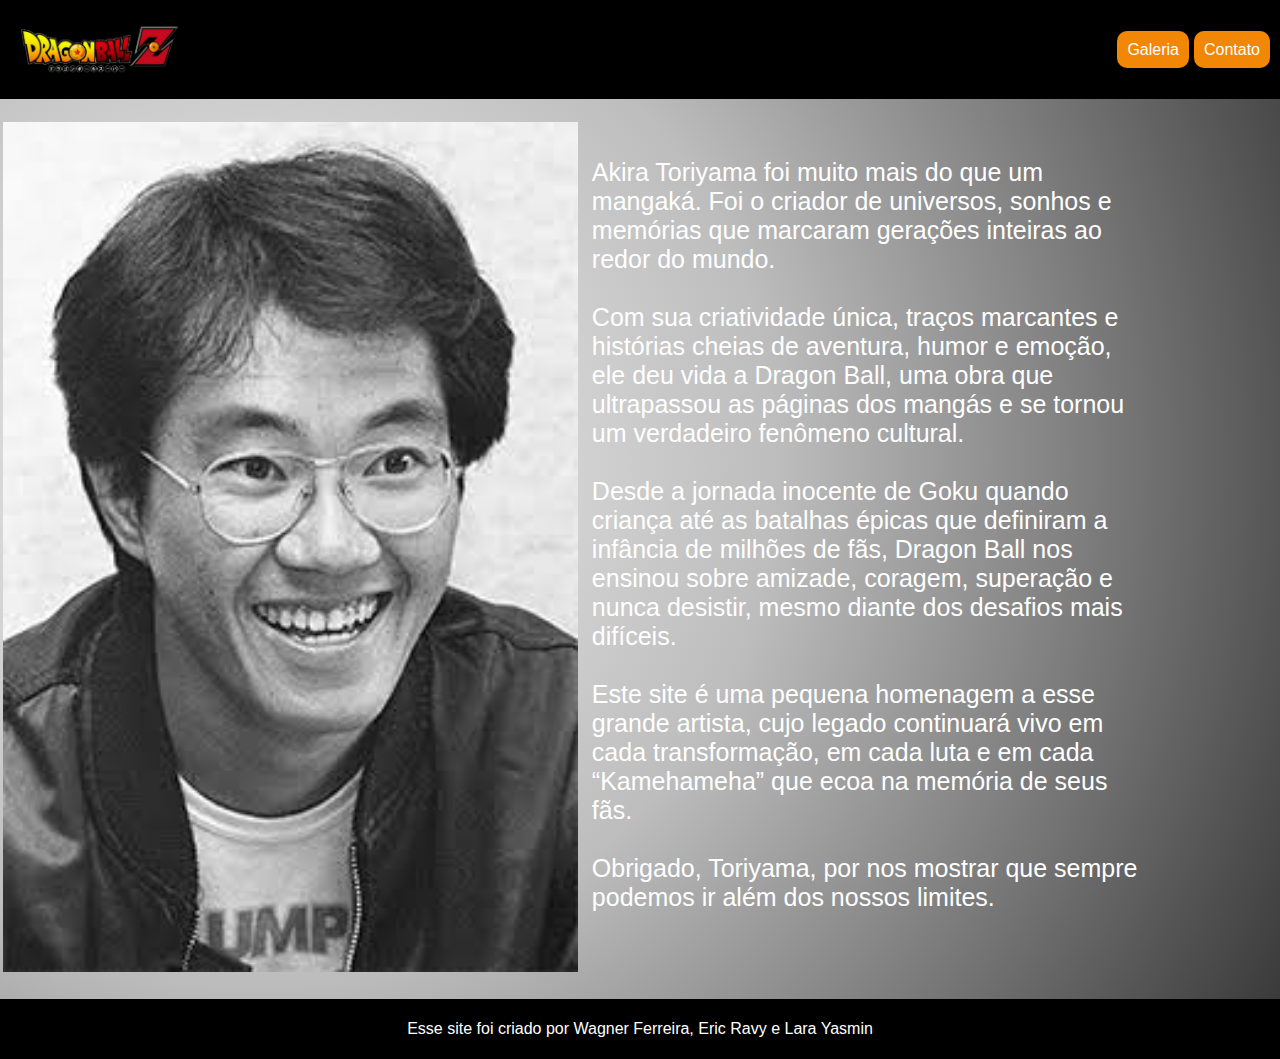
<file: index.html>
<!DOCTYPE html>

<html lang="pt-br">

<head>
  <meta http-equiv="CONTENT-TYPE" content="text/html; charset=UTF-8">
  <title>pagina inicial</title>
  <link href="css/estilo_inicio.css" rel="stylesheet">
</head>

<body>
  <header>
    <diV class="nome">
      <a href="./index.html" target="_self"><img src="./loga_do_dragon_ball.png" alt="" height="100px"></a>

    </diV>
    <div class="LINKS">
      <ul>
        <li><a href="elenco.html" id="vermelhor" target="_self">Galeria</a></li>
        <li>
          <a href="contato.html" id="azul" target="_self">Contato</a>
        </li>
      </ul>
    </div>
  </header>
  <section>
    <table width="100%" height="40px" border="0">
      <tr>
        <td >
          <div id="imagem_do_todo_poderoso" >
            <div><img src="./akira.jpg" alt="" height="850px"></div>
          </div>
        </td>
        <td>
          <div>
            <p>
              Akira Toriyama foi muito mais do que um mangaká. Foi o criador de universos, sonhos e memórias que marcaram gerações inteiras ao redor do mundo.<br><br> Com sua criatividade única, traços marcantes e histórias cheias de aventura, humor e emoção, ele deu vida a Dragon Ball, uma obra que ultrapassou as páginas dos mangás e se tornou um verdadeiro fenômeno cultural.<br><br>
Desde a jornada inocente de Goku quando criança até as batalhas épicas que definiram a infância de milhões de fãs, Dragon Ball nos ensinou sobre amizade, coragem, superação e nunca desistir, mesmo diante dos desafios mais difíceis.<br><br>
Este site é uma pequena homenagem a esse grande artista, cujo legado continuará vivo em cada transformação, em cada luta e em cada “Kamehameha” que ecoa na memória de seus fãs.<br><br>
Obrigado, Toriyama, por nos mostrar que sempre podemos ir além dos nossos limites.<br><br>
            </p>
          </div>
        </td>
      </tr>
    </table>
  </section>
  <footer>
    <div class="criadores">
      <p>
        Esse site foi criado por Wagner Ferreira, Eric Ravy e Lara Yasmin
      </p>
    </div>
  </footer>
</body>

</html>
</file>
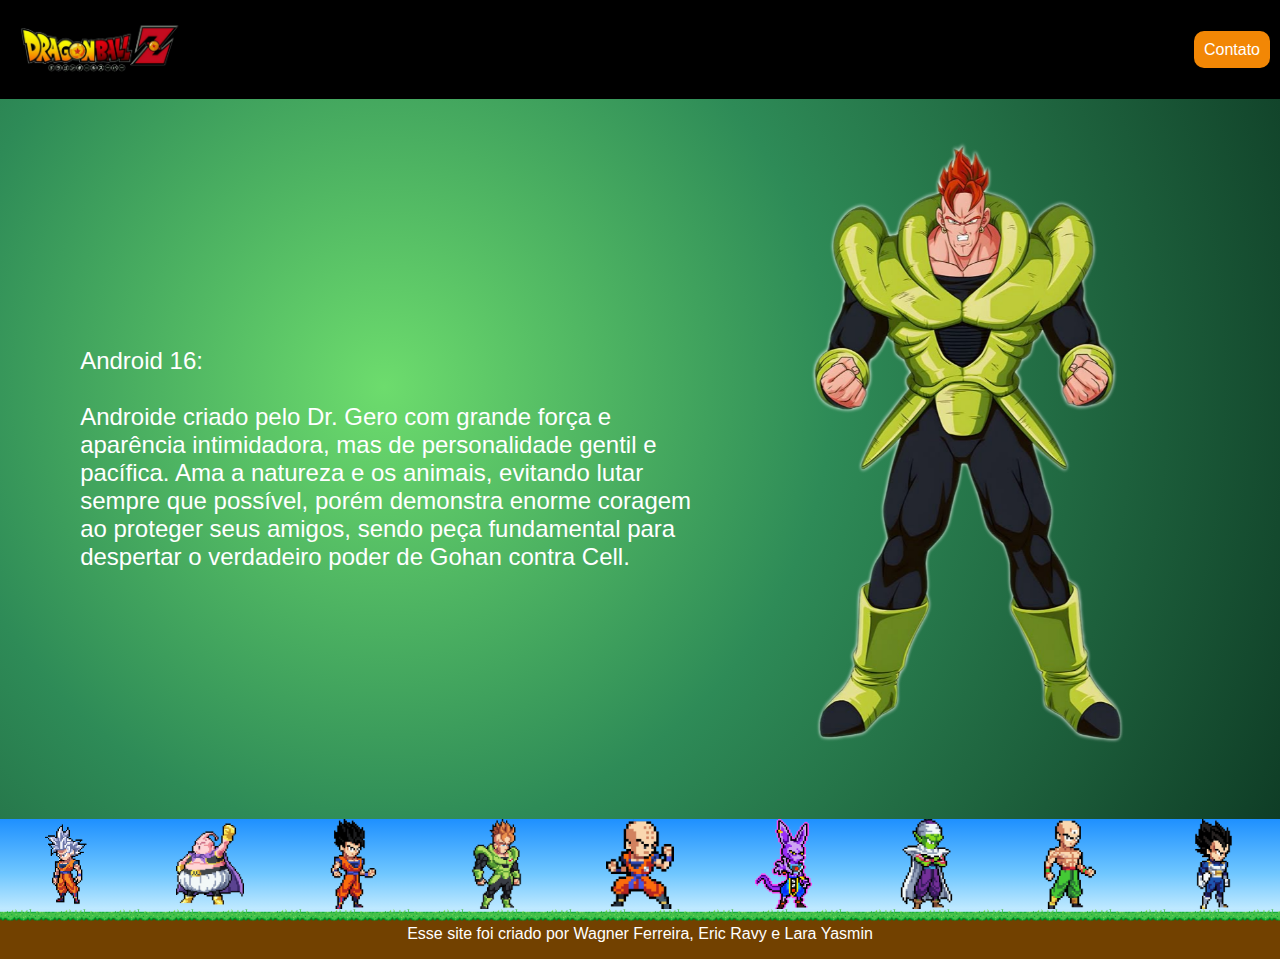
<file: android16.html>
<!DOCTYPE html>
<HTML lang="pt-br">

<head>
    <meta charset="UTF-8">
    <title>Android 16</title>
    <link rel="stylesheet" href="css/estilo_dos_persoonagens.css">
</head>
<header>
    <diV class="nome">
        <a href="./index.html" target="_self"><img src="./loga_do_dragon_ball.png" alt="" height="100px"></a>
    </diV>
    <div class="LINKS">
        <ul>
            <li>
                <a href="contato.html" id="azul" target="_self">Contato</a>
            </li>
        </ul>
    </div>
</header>

<section class="fundo-android16">
    <div class="descrição">
        <p>Android 16:<br><br>
Androide criado pelo Dr. Gero com grande força e aparência intimidadora, mas de personalidade gentil e pacífica. Ama a natureza e os animais, evitando lutar sempre que possível, porém demonstra enorme coragem ao proteger seus amigos, sendo peça fundamental para despertar o verdadeiro poder de Gohan contra Cell.

</p>
    </div>
    <div class="personagem">
        <img src="css/img/adroid 16.png" alt="" height="85%">
    </div>
</section>
<main>
    <div class="scrol_personagens"><a href="elenco.html"><img src="css/img/goku pixel.png" alt="Goku" height="100%"></a></div>
    <div class="scrol_personagens"><a href="majin.html"><img src="css/img/Majin boo pixel.png" alt="Goku" height="100%"></a></div>
    <div class="scrol_personagens"><a href="gohan.html"><img src="css/img/gohan pixel.png" alt="Goku" height="100%"></a></div>
    <div class="scrol_personagens"><a href="android16.html"><img src="css/img/android 16 pixel.png" alt="Goku" height="100%"></a></div>

    <div class="scrol_personagens"><a href="kuririn.html"><img src="css/img/kuririn pixel.png" alt="Goku" height="100%"></a></div>
    <div class="scrol_personagens"><a href="bills.html"><img src="css/img/Bills pixel.png" alt="Goku" height="100%"></a></div>
    <div class="scrol_personagens"><a href="piccolo.html"><img src="css/img/piccolo pixel.png" alt="Goku" height="100%"></a></div>
    <div class="scrol_personagens"><a href="teijihan.html"><img src="css/img/teijihan pixel.png" alt="Goku" height="100%"></a></div>
    <div class="scrol_personagens"><a href="vegeta.html"><img src="css/img/vegeta pixel.png" alt="Goku" height="100%"></a></div>
</main>
 
    <footer>
        <div class="criadores">
            <p>
                Esse site foi criado por Wagner Ferreira, Eric Ravy e Lara Yasmin
            </p>
        </div>
    </footer>
</HTML>
</file>
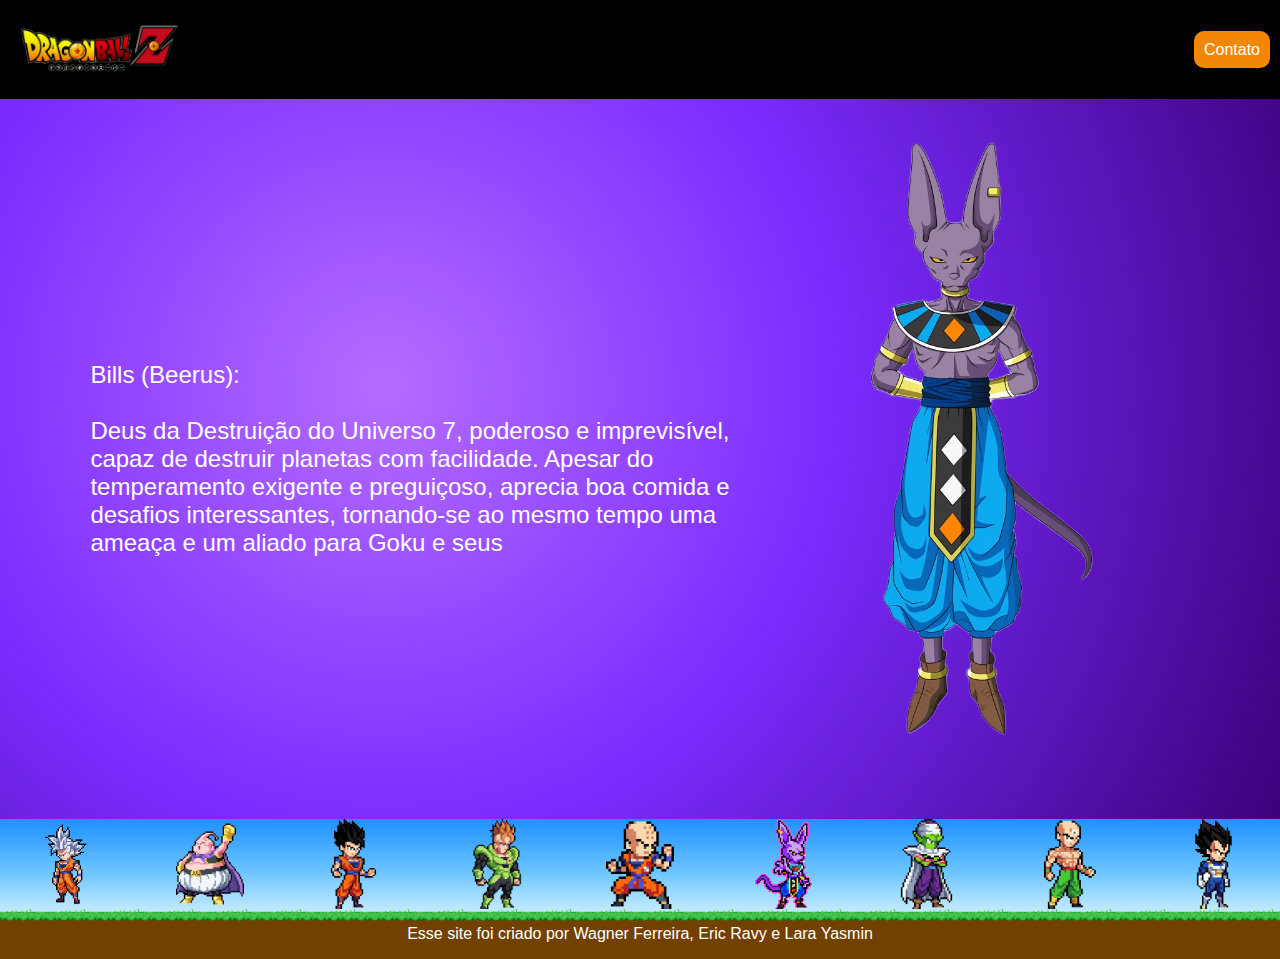
<file: bills.html>
<!DOCTYPE html>
<HTML lang="pt-br">

<head>
    <meta charset="UTF-8">
    <title>Bills</title>
    <link rel="stylesheet" href="css/estilo_dos_persoonagens.css">
</head>
<header>
    <diV class="nome">
        <a href="./index.html" target="_self"><img src="./loga_do_dragon_ball.png" alt="" height="100px"></a>
    </diV>
    <div class="LINKS">
        <ul>
            <li>
                <a href="contato.html" id="azul" target="_self">Contato</a>
            </li>
        </ul>
    </div>
</header>

<section class="fundo-bills">
    <div class="descrição">
        <p>Bills (Beerus):<br><br>
Deus da Destruição do Universo 7, poderoso e imprevisível, capaz de destruir planetas com facilidade. Apesar do temperamento exigente e preguiçoso, aprecia boa comida e desafios interessantes, tornando-se ao mesmo tempo uma ameaça e um aliado para Goku e seus 
</p>
    </div>
    <div class="personagem">
        <img src="css/img/Bills (Universo 7).png" alt="" height="85%">
    </div>
</section>
<main>
    <div class="scrol_personagens"><a href="elenco.html"><img src="css/img/goku pixel.png" alt="Goku" height="100%"></a></div>
    <div class="scrol_personagens"><a href="majin.html"><img src="css/img/Majin boo pixel.png" alt="Goku" height="100%"></a></div>
    <div class="scrol_personagens"><a href="gohan.html"><img src="css/img/gohan pixel.png" alt="Goku" height="100%"></a></div>
    <div class="scrol_personagens"><a href="android16.html"><img src="css/img/android 16 pixel.png" alt="Goku" height="100%"></a></div>
    <div class="scrol_personagens"><a href="kuririn.html"><img src="css/img/kuririn pixel.png" alt="Goku" height="100%"></a></div>
    <div class="scrol_personagens"><a href="bills.html"><img src="css/img/Bills pixel.png" alt="Goku" height="100%"></a></div>
    <div class="scrol_personagens"><a href="piccolo.html"><img src="css/img/piccolo pixel.png" alt="Goku" height="100%"></a></div>
    <div class="scrol_personagens"><a href="teijihan.html"><img src="css/img/teijihan pixel.png" alt="Goku" height="100%"></a></div>
    <div class="scrol_personagens"><a href="vegeta.html"><img src="css/img/vegeta pixel.png" alt="Goku" height="100%"></a></div>
</main>
 
    <footer>
        <div class="criadores">
            <p>
                Esse site foi criado por Wagner Ferreira, Eric Ravy e Lara Yasmin
            </p>
        </div>
    </footer>
</HTML>
</file>
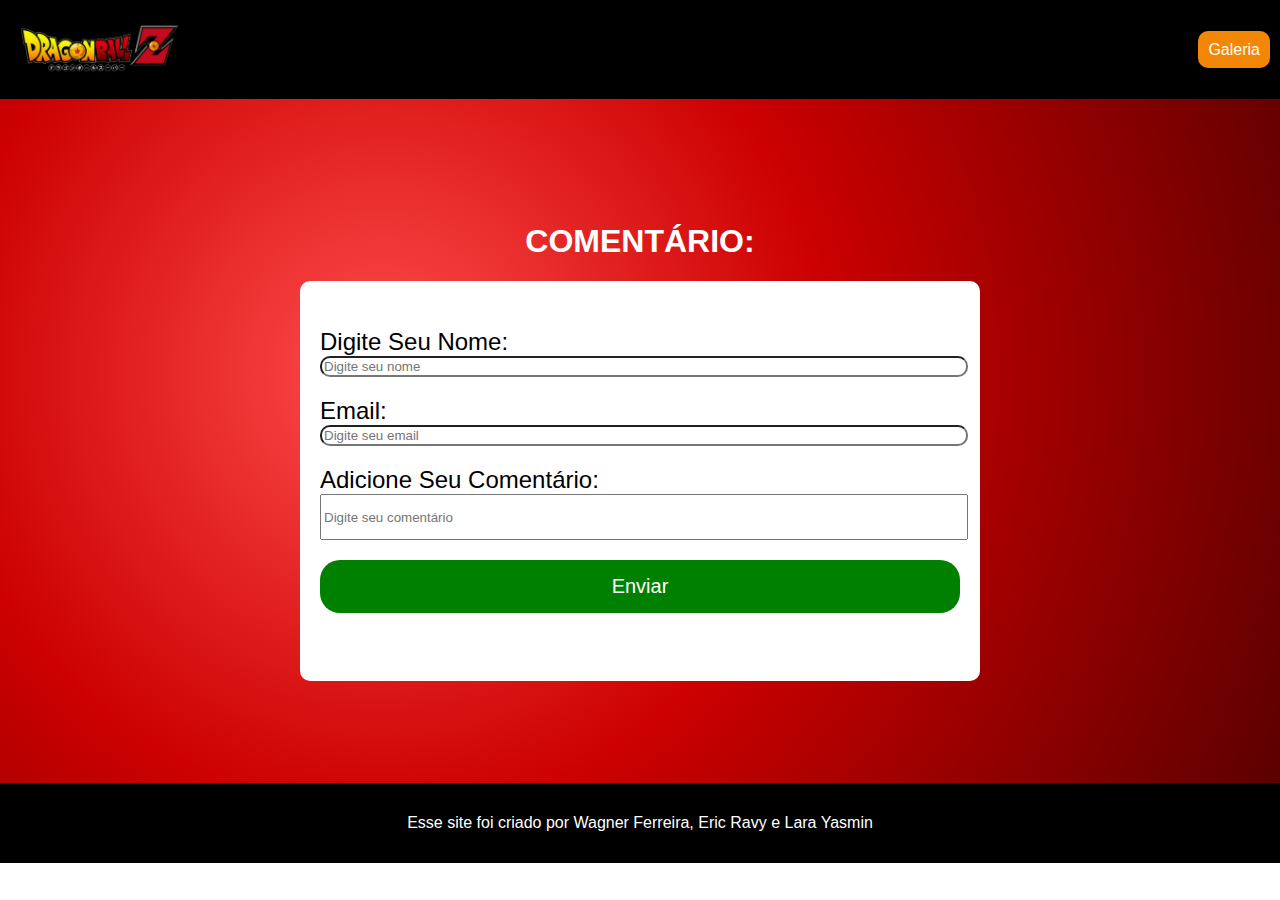
<file: contato.html>
<!DOCTYPE html>

<html>

<head>
    <meta http-equiv="CONTENT-TYPE" content="text/html; charset=UTF-8">
    <title>Contato</title>
    <link href="css/estilo_contato.css" rel="stylesheet">
</head>

<body>
    <header>
        <diV class="nome">
            <a href="./index.html" target="_self"><img src="./loga_do_dragon_ball.png" alt="" height="100px"></a>


        </diV>
        <div class="LINKS">
            <ul>
                <li><a href="elenco.html" id="vermelhor" target="_self">Galeria</a></li>
            </ul>
        </div>
    </header>
    <section>
        <div class="container">
        <H1>COMENTÁRIO: </H1>
        <form action="#" method="get">
            <label for="inome">Digite Seu Nome: </label>
            <input type="text" id="inome" required placeholder="Digite seu nome"> 
            <label for="iemal">Email: </label>
            <input type="email" required placeholder="Digite seu email" id="iemal">
            <label for="icomentario">Adicione Seu Comentário: </label>
            <input type="text" required placeholder="Digite seu comentário" id="icomentario" >
            <input type="submit" value="Enviar" id="botão">
        </form>
        </div>
    </section>
    <footer>
        <div class="criadores">
            <p>
                Esse site foi criado por Wagner Ferreira, Eric Ravy e Lara Yasmin
            </p>
        </div>
    </footer>
</body>

</html>
</file>
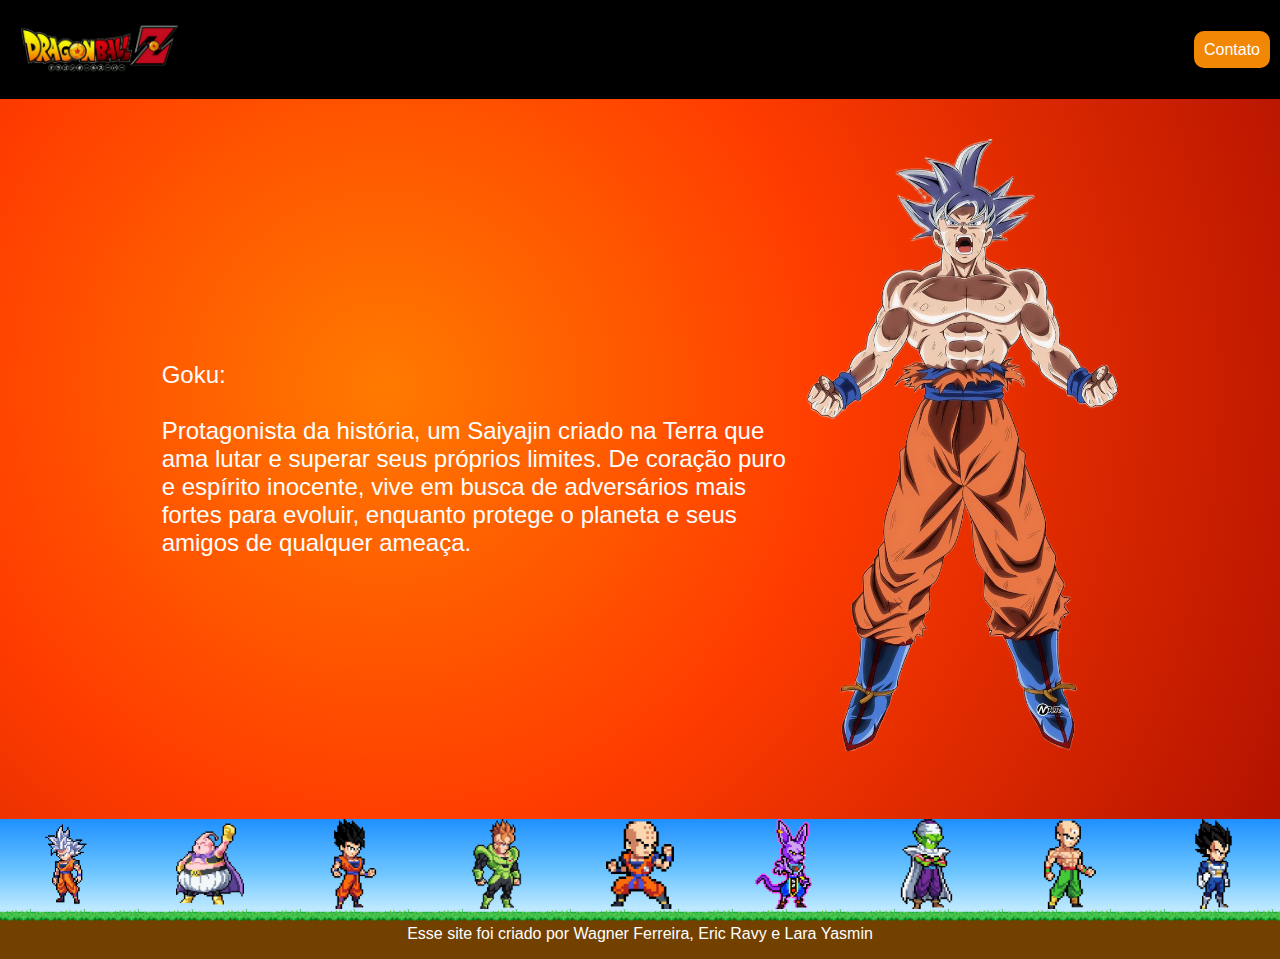
<file: elenco.html>
<!DOCTYPE html>
<HTML lang="pt-br">

<head>
    <meta charset="UTF-8">
    <title>Goku</title>
    <link rel="stylesheet" href="css/estilo_dos_persoonagens.css">
</head>
<header>
    <diV class="nome">
        <a href="./index.html" target="_self"><img src="./loga_do_dragon_ball.png" alt="" height="100px"></a>

    </diV>
    <div class="LINKS">
        <ul>
            <li>
                <a href="contato.html" id="azul" target="_self">Contato</a>
            </li>
        </ul>
    </div>
</header>

<section class="fundo-goku">
    <div class="descrição">
        <p>
            
Goku: <br><br>
Protagonista da história, um Saiyajin criado na Terra que ama lutar e superar seus próprios limites. De coração puro e espírito inocente, vive em busca de adversários mais fortes para evoluir, enquanto protege o planeta e seus amigos de qualquer ameaça.


        </p>
    </div>
    <div class="personagem">
        <img src="css/img/goku ultra instito dominado.png" alt="goku" height="85%" >
    </div>
</section>
<main>
    <div class="scrol_personagens"><a href="elenco.html"><img src="css/img/goku pixel.png" alt="Goku" height="100%"></a></div>
    <div class="scrol_personagens"><a href="majin.html"><img src="css/img/Majin boo pixel.png" alt="Goku" height="100%"></a></div>
    <div class="scrol_personagens"><a href="gohan.html"><img src="css/img/gohan pixel.png" alt="Goku" height="100%"></a></div>
    <div class="scrol_personagens"><a href="android16.html"><img src="css/img/android 16 pixel.png" alt="Goku" height="100%"></a></div>
    <div class="scrol_personagens"><a href="kuririn.html"><img src="css/img/kuririn pixel.png" alt="Goku" height="100%"></a></div>
    <div class="scrol_personagens"><a href="bills.html"><img src="css/img/Bills pixel.png" alt="Goku" height="100%"></a></div>
    <div class="scrol_personagens"><a href="piccolo.html"><img src="css/img/piccolo pixel.png" alt="Goku" height="100%"></a></div>
    <div class="scrol_personagens"><a href="teijihan.html"><img src="css/img/teijihan pixel.png" alt="Goku" height="100%"></a></div>
    <div class="scrol_personagens"><a href="vegeta.html"><img src="css/img/vegeta pixel.png" alt="Goku" height="100%"></a></div>
</main>
    <footer>
        <div class="criadores">
            <p>
                Esse site foi criado por Wagner Ferreira, Eric Ravy e Lara Yasmin
            </p>
        </div>
    </footer>
</HTML>
</file>
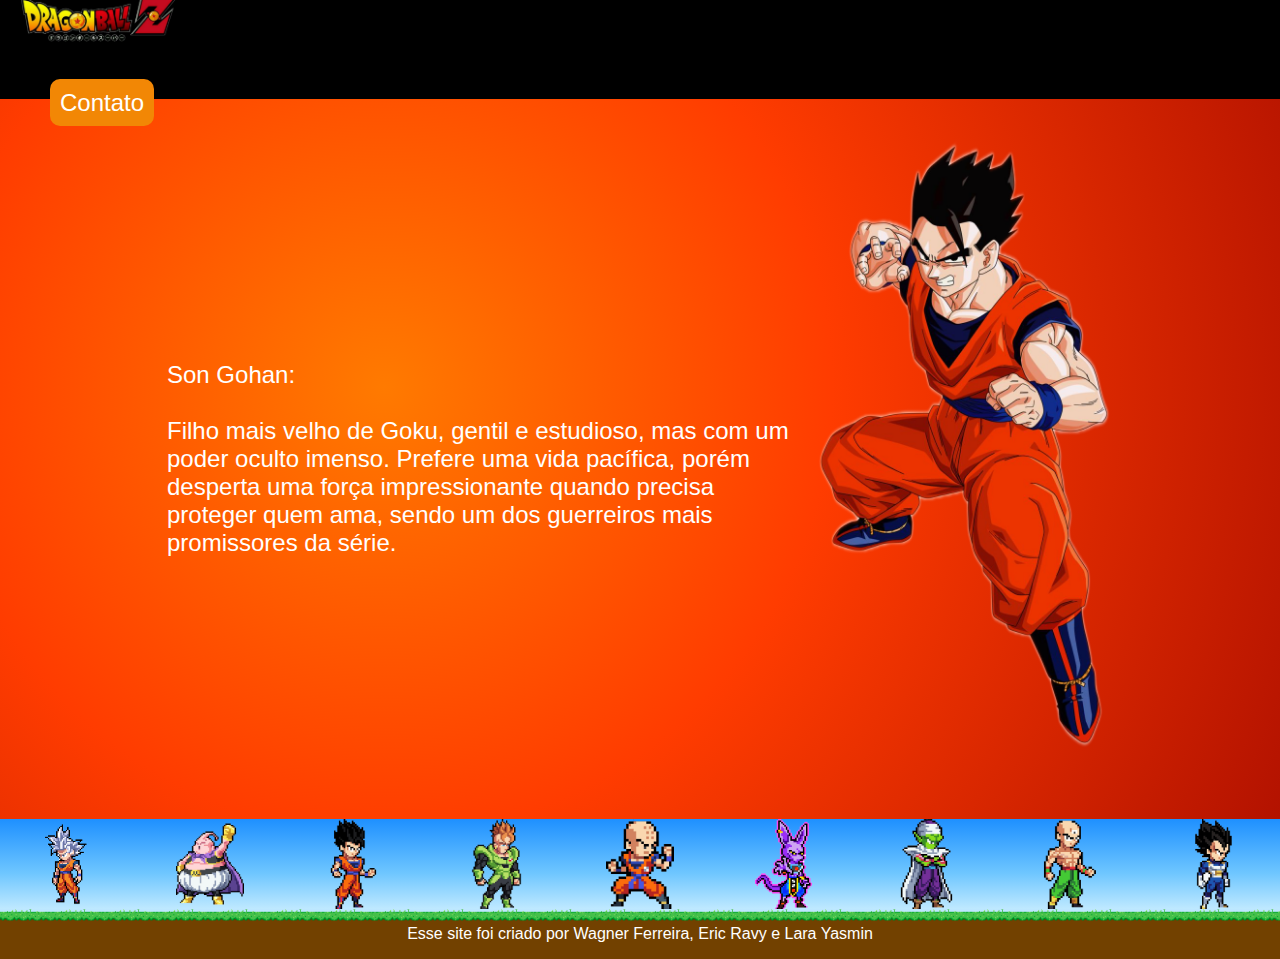
<file: gohan.html>
<!DOCTYPE html>
<HTML lang="pt-br">

<head>
    <meta charset="UTF-8">
    <title>Son Gohan</title>
    <link rel="stylesheet" href="css/estilo_dos_persoonagens.css">
</head>
<header>
    <diV class="nome">
        <a href="./index.html" target="_self"><img src="./loga_do_dragon_ball.png" alt="" height="100px"></a>

    <div class="LINKS">
        <ul>
            <li>
                <a href="contato.html" id="azul" target="_self">Contato</a>
            </li>
        </ul>
    </div>
</header>

<section class="fundo-goku">
    <div class="descrição">
        <p>Son Gohan: <br><br>
Filho mais velho de Goku, gentil e estudioso, mas com um poder oculto imenso. Prefere uma vida pacífica, porém desperta uma força impressionante quando precisa proteger quem ama, sendo um dos guerreiros mais promissores da série.

</p>
    </div>
    <div class="personagem">
        <img src="css/img/gohan.png" alt="" height="85%">
    </div>
</section>
<main>
    <div class="scrol_personagens"><a href="elenco.html"><img src="css/img/goku pixel.png" alt="Goku" height="100%"></a></div>
    <div class="scrol_personagens"><a href="majin.html"><img src="css/img/Majin boo pixel.png" alt="Goku" height="100%"></a></div>
    <div class="scrol_personagens"><a href="gohan.html"><img src="css/img/gohan pixel.png" alt="Goku" height="100%"></a></div>
    <div class="scrol_personagens"><a href="android16.html"><img src="css/img/android 16 pixel.png" alt="Goku" height="100%"></a></div>
    <div class="scrol_personagens"><a href="kuririn.html"><img src="css/img/kuririn pixel.png" alt="Goku" height="100%"></a></div>
    <div class="scrol_personagens"><a href="bills.html"><img src="css/img/Bills pixel.png" alt="Goku" height="100%"></a></div>
    <div class="scrol_personagens"><a href="piccolo.html"><img src="css/img/piccolo pixel.png" alt="Goku" height="100%"></a></div>
    <div class="scrol_personagens"><a href="teijihan.html"><img src="css/img/teijihan pixel.png" alt="Goku" height="100%"></a></div>
    <div class="scrol_personagens"><a href="vegeta.html"><img src="css/img/vegeta pixel.png" alt="Goku" height="100%"></a></div>
</main>
 
    <footer>
        <div class="criadores">
            <p>
                Esse site foi criado por Wagner Ferreira, Eric Ravy e Lara Yasmin
            </p>
        </div>
    </footer>
</HTML>
</file>
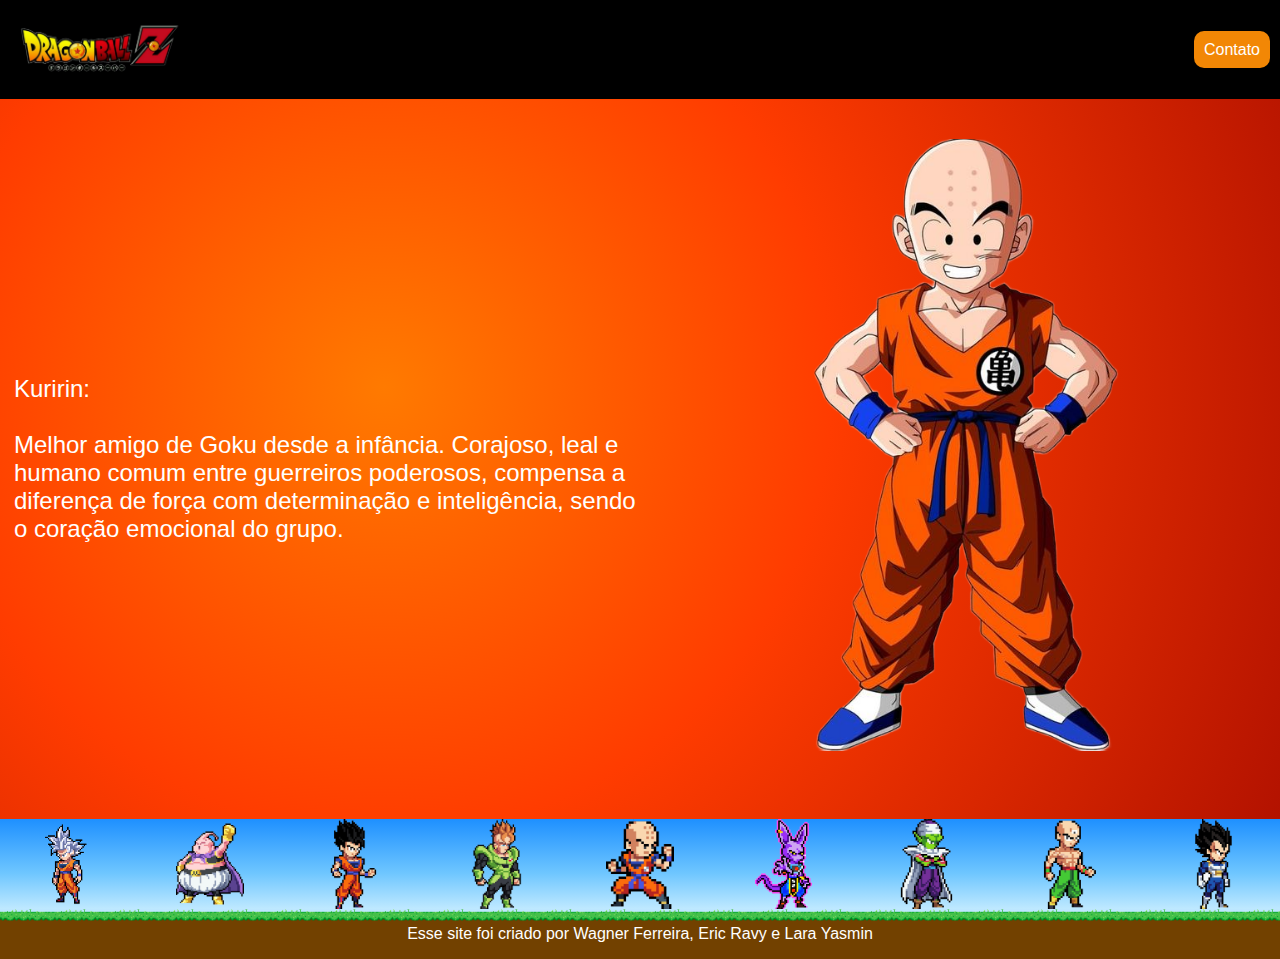
<file: kuririn.html>
<!DOCTYPE html>
<HTML lang="pt-br">

<head>
    <meta charset="UTF-8">
    <title>Kuririn</title>
    <link rel="stylesheet" href="css/estilo_dos_persoonagens.css">
</head>
<header>
    <diV class="nome">
        <a href="./index.html" target="_self"><img src="./loga_do_dragon_ball.png" alt="" height="100px"></a>

    </diV>
    <div class="LINKS">
        <ul>
            <li>
                <a href="contato.html" id="azul" target="_self">Contato</a>
            </li>
        </ul>
    </div>
</header>

<section class="fundo-goku">
    <div class="descrição">
        <p>Kuririn: <br><br>
Melhor amigo de Goku desde a infância. Corajoso, leal e humano comum entre guerreiros poderosos, compensa a diferença de força com determinação e inteligência, sendo o coração emocional do grupo.

</p>
    </div>
    <div class="personagem">
        <img src="css/img/kuririn.png" alt="" height="85%">
    </div>
</section>
<main>
    <div class="scrol_personagens"><a href="elenco.html"><img src="css/img/goku pixel.png" alt="Goku" height="100%"></a></div>
    <div class="scrol_personagens"><a href="majin.html"><img src="css/img/Majin boo pixel.png" alt="Goku" height="100%"></a></div>
    <div class="scrol_personagens"><a href="gohan.html"><img src="css/img/gohan pixel.png" alt="Goku" height="100%"></a></div>
    <div class="scrol_personagens"><a href="android16.html"><img src="css/img/android 16 pixel.png" alt="Goku" height="100%"></a></div>
    <div class="scrol_personagens"><a href="kuririn.html"><img src="css/img/kuririn pixel.png" alt="Goku" height="100%"></a></div>
    <div class="scrol_personagens"><a href="bills.html"><img src="css/img/Bills pixel.png" alt="Goku" height="100%"></a></div>
    <div class="scrol_personagens"><a href="piccolo.html"><img src="css/img/piccolo pixel.png" alt="Goku" height="100%"></a></div>
    <div class="scrol_personagens"><a href="teijihan.html"><img src="css/img/teijihan pixel.png" alt="Goku" height="100%"></a></div>
    <div class="scrol_personagens"><a href="vegeta.html"><img src="css/img/vegeta pixel.png" alt="Goku" height="100%"></a></div>
</main>
 
    <footer>
        <div class="criadores">
            <p>
                Esse site foi criado por Wagner Ferreira, Eric Ravy e Lara Yasmin
            </p>
        </div>
    </footer>
</HTML>
</file>
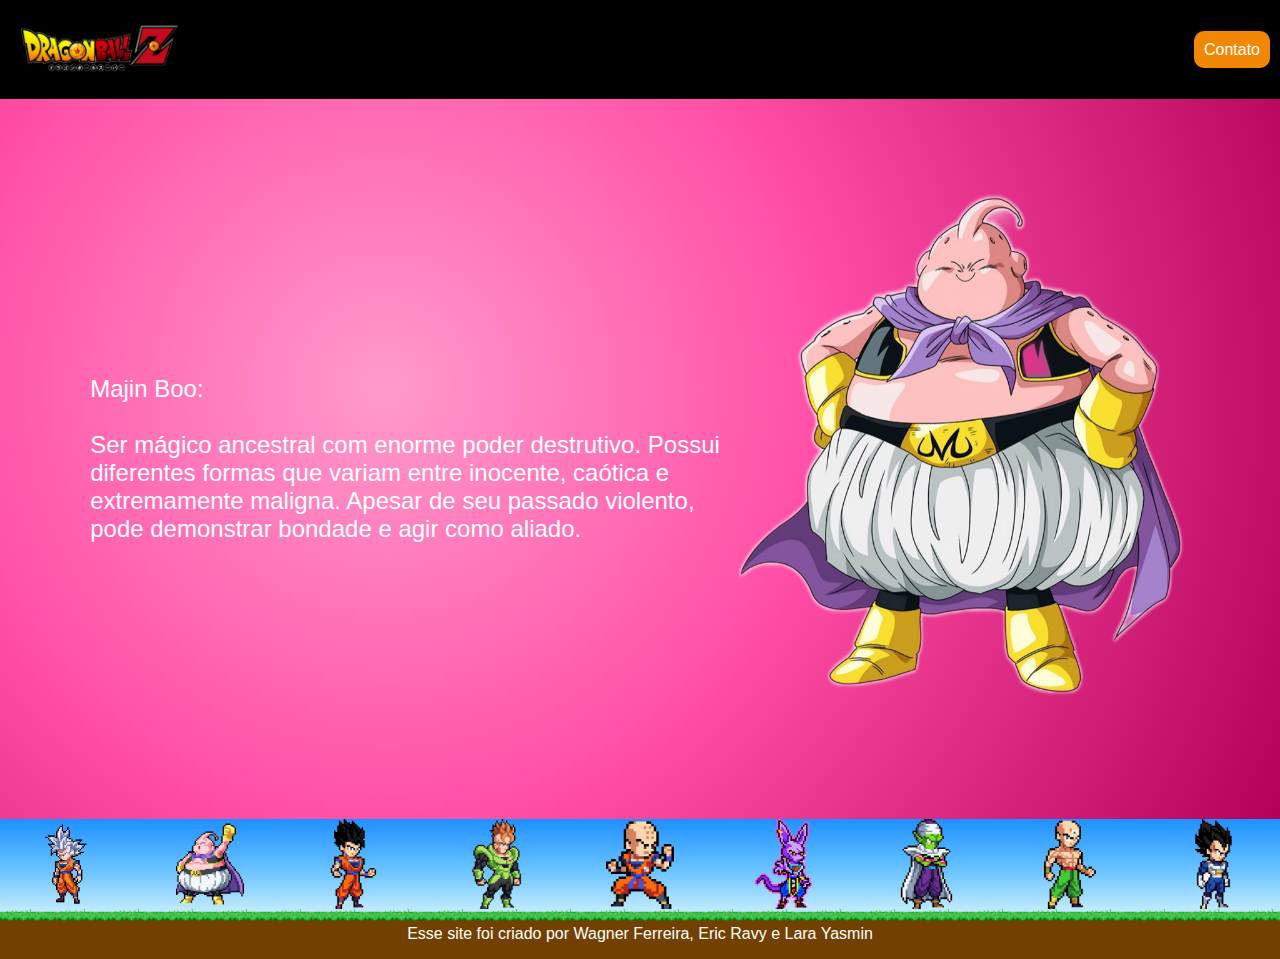
<file: majin.html>
<!DOCTYPE html>
<HTML lang="pt-br">

<head>
    <meta charset="UTF-8">
    <title>Majin Boo</title>
    <link rel="stylesheet" href="css/estilo_dos_persoonagens.css">
</head>
<header>
    <diV class="nome">
        <a href="./index.html" target="_self"><img src="./loga_do_dragon_ball.png" alt="" height="100px"></a>

    </diV>
    <div class="LINKS">
        <ul>
            <li>
                <a href="contato.html" id="azul" target="_self">Contato</a>
            </li>
        </ul>
    </div>
</header>

<section class="fundo-boo">
    <div class="descrição">
       <p>Majin Boo: <br><br>
Ser mágico ancestral com enorme poder destrutivo. Possui diferentes formas que variam entre inocente, caótica e extremamente maligna. Apesar de seu passado violento, pode demonstrar bondade e agir como aliado.
</p>
    </div>
    <div class="personagem">
        <img src="css/img/majin.png" alt="" height="85%">
    </div>
</section>
<main>
    <div class="scrol_personagens"><a href="elenco.html"><img src="css/img/goku pixel.png" alt="Goku" height="100%"></a></div>
    <div class="scrol_personagens"><a href="majin.html"><img src="css/img/Majin boo pixel.png" alt="Goku" height="100%"></a></div>
    <div class="scrol_personagens"><a href="gohan.html"><img src="css/img/gohan pixel.png" alt="Goku" height="100%"></a></div>
    <div class="scrol_personagens"><a href="android16.html"><img src="css/img/android 16 pixel.png" alt="Goku" height="100%"></a></div>
    <div class="scrol_personagens"><a href="kuririn.html"><img src="css/img/kuririn pixel.png" alt="Goku" height="100%"></a></div>
    <div class="scrol_personagens"><a href="bills.html"><img src="css/img/Bills pixel.png" alt="Goku" height="100%"></a></div>
    <div class="scrol_personagens"><a href="piccolo.html"><img src="css/img/piccolo pixel.png" alt="Goku" height="100%"></a></div>
    <div class="scrol_personagens"><a href="teijihan.html"><img src="css/img/teijihan pixel.png" alt="Goku" height="100%"></a></div>
    <div class="scrol_personagens"><a href="vegeta.html"><img src="css/img/vegeta pixel.png" alt="Goku" height="100%"></a></div>
</main>
 
    <footer>
        <div class="criadores">
            <p>
                Esse site foi criado por Wagner Ferreira, Eric Ravy e Lara Yasmin
            </p>
        </div>
    </footer>
</HTML>
</file>
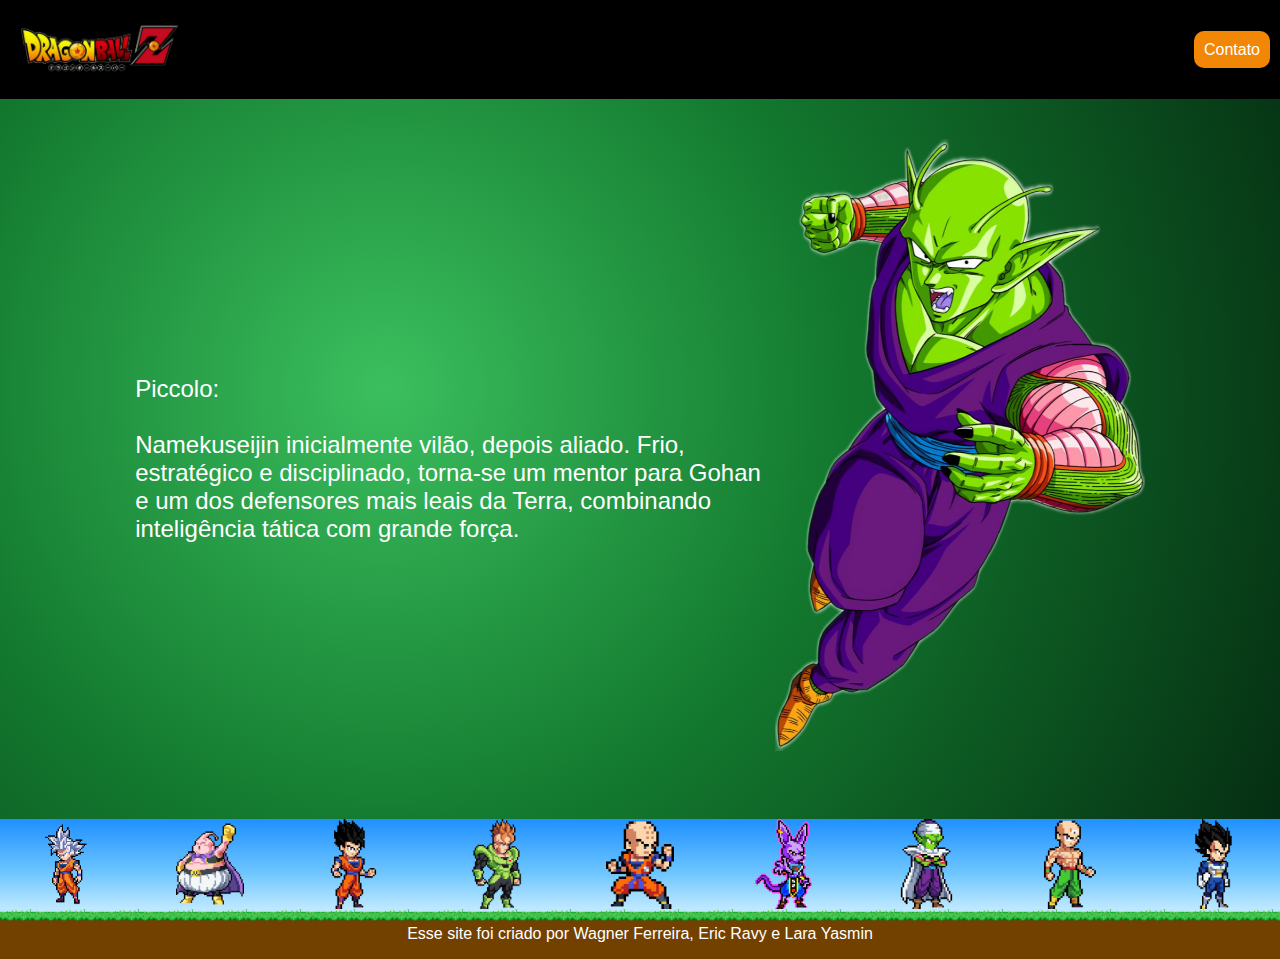
<file: piccolo.html>
<!DOCTYPE html>
<HTML lang="pt-br">

<head>
    <meta charset="UTF-8">
    <title>Piccolo</title>
    <link rel="stylesheet" href="css/estilo_dos_persoonagens.css">
</head>
<header>
    <diV class="nome">
        <a href="./index.html" target="_self"><img src="./loga_do_dragon_ball.png" alt="" height="100px"></a>

    </diV>
    <div class="LINKS">
        <ul>
            <li>
                <a href="contato.html" id="azul" target="_self">Contato</a>
            </li>
        </ul>
    </div>
</header>

<section class="fundo-piccolo">
    <div class="descrição">
        <p>Piccolo: <br><br>
Namekuseijin inicialmente vilão, depois aliado. Frio, estratégico e disciplinado, torna-se um mentor para Gohan e um dos defensores mais leais da Terra, combinando inteligência tática com grande força.

</p>
    </div>
    <div class="personagem">
        <img src="css/img/piccolo.png" alt="" height="85%">
    </div>
</section>
<main>
    <div class="scrol_personagens"><a href="elenco.html"><img src="css/img/goku pixel.png" alt="Goku" height="100%"></a></div>
    <div class="scrol_personagens"><a href="majin.html"><img src="css/img/Majin boo pixel.png" alt="Goku" height="100%"></a></div>
    <div class="scrol_personagens"><a href="gohan.html"><img src="css/img/gohan pixel.png" alt="Goku" height="100%"></a></div>
    <div class="scrol_personagens"><a href="android16.html"><img src="css/img/android 16 pixel.png" alt="Goku" height="100%"></a></div>
    <div class="scrol_personagens"><a href="kuririn.html"><img src="css/img/kuririn pixel.png" alt="Goku" height="100%"></a></div>
    <div class="scrol_personagens"><a href="bills.html"><img src="css/img/Bills pixel.png" alt="Goku" height="100%"></a></div>
    <div class="scrol_personagens"><a href="piccolo.html"><img src="css/img/piccolo pixel.png" alt="Goku" height="100%"></a></div>
    <div class="scrol_personagens"><a href="teijihan.html"><img src="css/img/teijihan pixel.png" alt="Goku" height="100%"></a></div>
    <div class="scrol_personagens"><a href="vegeta.html"><img src="css/img/vegeta pixel.png" alt="Goku" height="100%"></a></div>
</main>
 
    <footer>
        <div class="criadores">
            <p>
                Esse site foi criado por Wagner Ferreira, Eric Ravy e Lara Yasmin
            </p>
        </div>
    </footer>
</HTML>
</file>
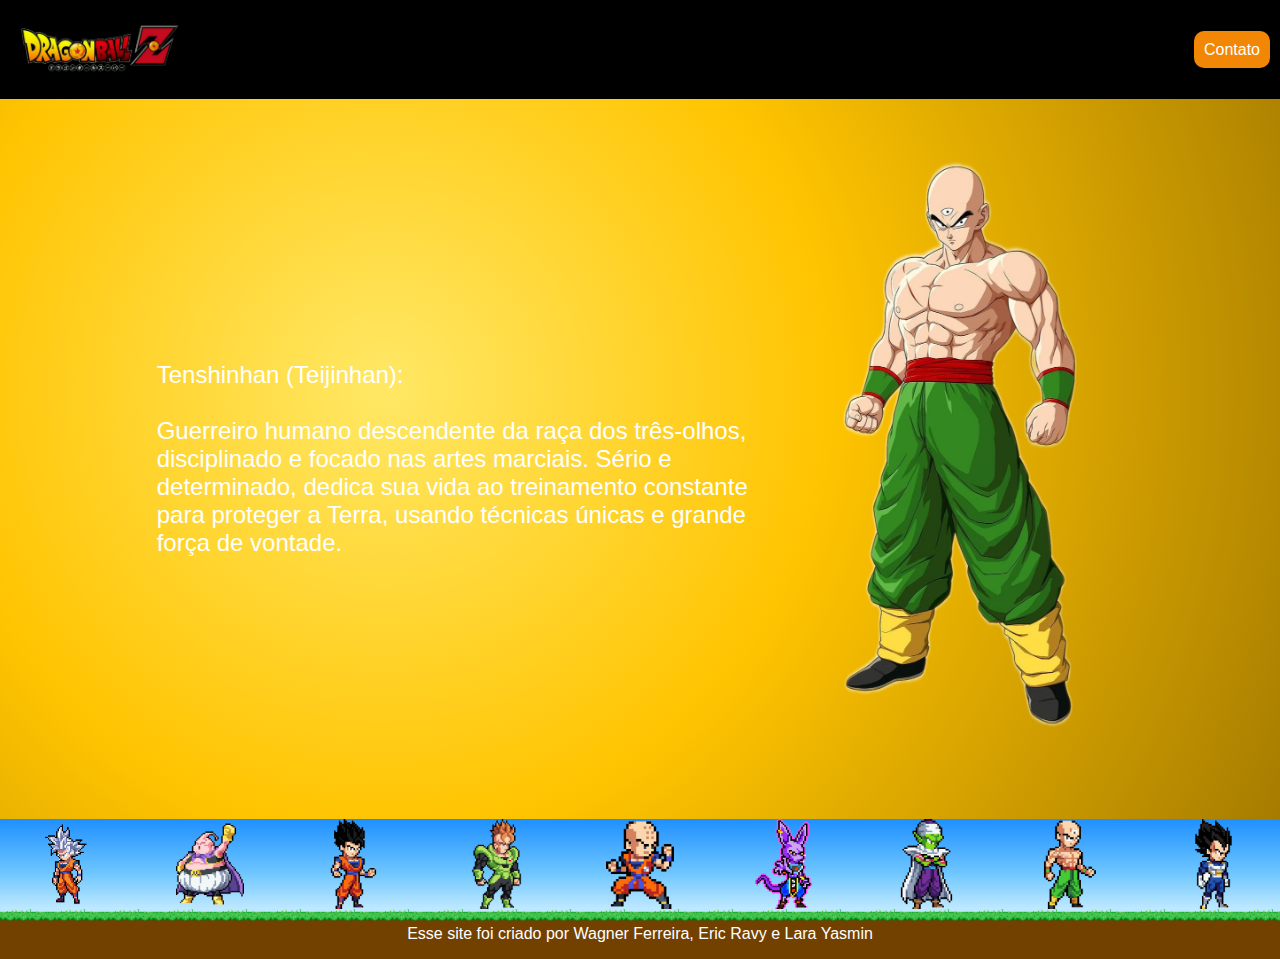
<file: teijihan.html>
<!DOCTYPE html>
<HTML lang="pt-br">

<head>
    <meta charset="UTF-8">
    <title>Tenshinhan</title>
    <link rel="stylesheet" href="css/estilo_dos_persoonagens.css">
</head>
<header>
    <diV class="nome">
        <a href="./index.html" target="_self"><img src="./loga_do_dragon_ball.png" alt="" height="100px"></a>

    </diV>
    <div class="LINKS">
        <ul>
            <li>
                <a href="contato.html" id="azul" target="_self">Contato</a>
            </li>
        </ul>
    </div>
</header>

<section class="fundo-tenshinhan">
    <div class="descrição">
        <p>Tenshinhan (Teijinhan): <br><br>
Guerreiro humano descendente da raça dos três-olhos, disciplinado e focado nas artes marciais. Sério e determinado, dedica sua vida ao treinamento constante para proteger a Terra, usando técnicas únicas e grande força de vontade.

</p>
    </div>
    <div class="personagem">
        <img src="css/img/teijihan.png" alt="" height="85%">
    </div>
</section>
<main>
    <div class="scrol_personagens"><a href="elenco.html"><img src="css/img/goku pixel.png" alt="Goku" height="100%"></a></div>
    <div class="scrol_personagens"><a href="majin.html"><img src="css/img/Majin boo pixel.png" alt="Goku" height="100%"></a></div>
    <div class="scrol_personagens"><a href="gohan.html"><img src="css/img/gohan pixel.png" alt="Goku" height="100%"></a></div>
    <div class="scrol_personagens"><a href="android16.html"><img src="css/img/android 16 pixel.png" alt="Goku" height="100%"></a></div>

    <div class="scrol_personagens"><a href="kuririn.html"><img src="css/img/kuririn pixel.png" alt="Goku" height="100%"></a></div>
    <div class="scrol_personagens"><a href="bills.html"><img src="css/img/Bills pixel.png" alt="Goku" height="100%"></a></div>
    <div class="scrol_personagens"><a href="piccolo.html"><img src="css/img/piccolo pixel.png" alt="Goku" height="100%"></a></div>
    <div class="scrol_personagens"><a href="teijihan.html"><img src="css/img/teijihan pixel.png" alt="Goku" height="100%"></a></div>
    <div class="scrol_personagens"><a href="vegeta.html"><img src="css/img/vegeta pixel.png" alt="Goku" height="100%"></a></div>
</main>
 
    <footer>
        <div class="criadores">
            <p>
                Esse site foi criado por Wagner Ferreira, Eric Ravy e Lara Yasmin
            </p>
        </div>
    </footer>
</HTML>
</file>
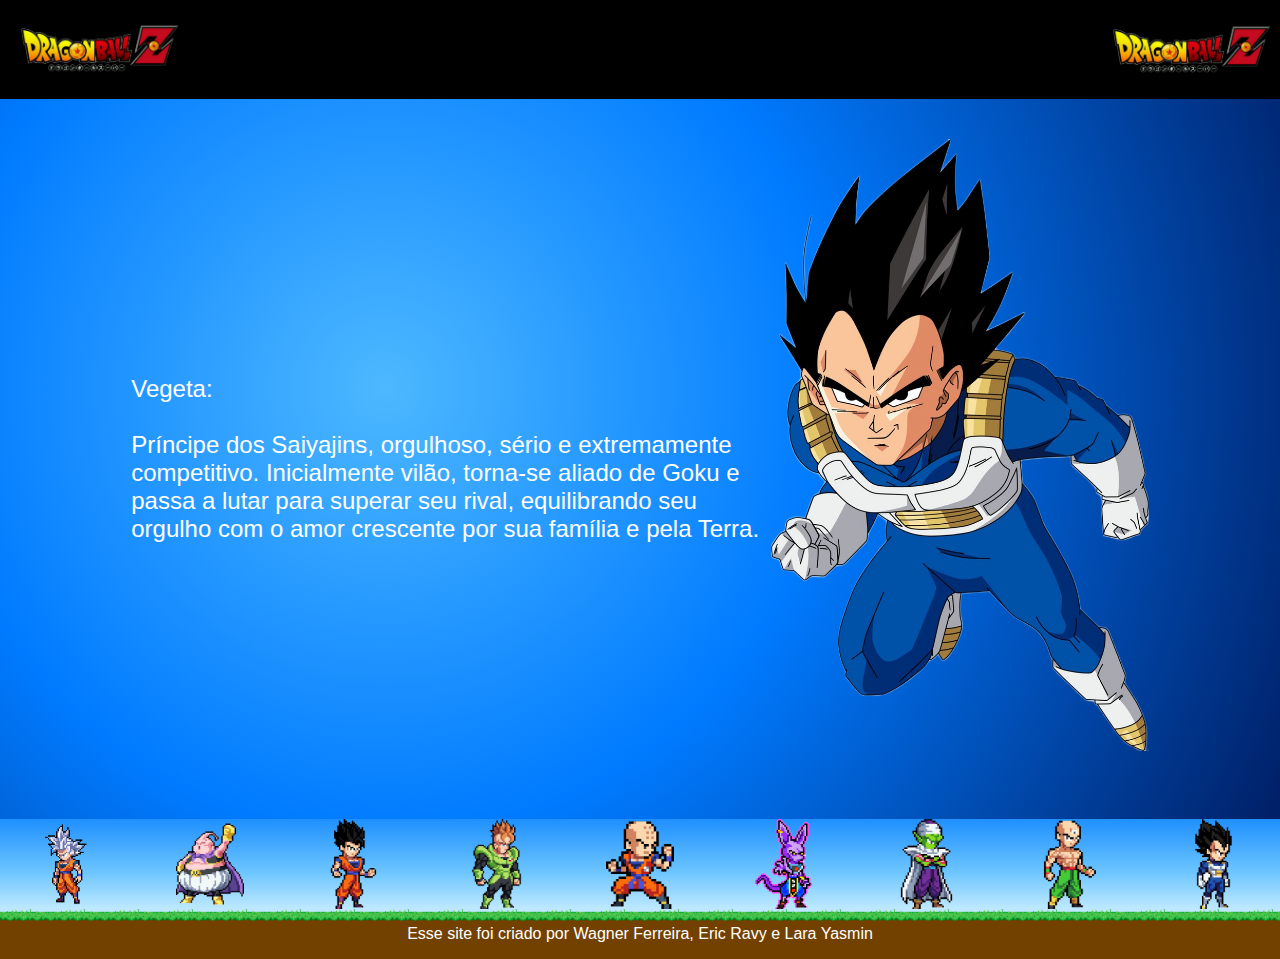
<file: vegeta.html>
<!DOCTYPE html>
<HTML lang="pt-br">

<head>
    <meta charset="UTF-8">
    <title>Vegeta</title>
    <link rel="stylesheet" href="css/estilo_dos_persoonagens.css">
</head>
<header>
    <diV class="nome">
        <a href="./inicio.html" target="_self"><img src="./loga_do_dragon_ball.png" alt="" height="100px"></a>
    </diV>
    <div class="LINKS">
        <ul>
            <li>
                <a href="./index.html" target="_self"><img src="./loga_do_dragon_ball.png" alt="" height="100px"></a>

            </li>
        </ul>
    </div>
</header>

<section class="fundo-vegeta">
    <div class="descrição">
        <p>Vegeta: <br><br>
Príncipe dos Saiyajins, orgulhoso, sério e extremamente competitivo. Inicialmente vilão, torna-se aliado de Goku e passa a lutar para superar seu rival, equilibrando seu orgulho com o amor crescente por sua família e pela Terra.

</p>
    </div>
    <div class="personagem">
        <img src="css/img/vegeta.png" alt="" height="85%">
    </div>
</section>
<main>
    <div class="scrol_personagens"><a href="elenco.html"><img src="css/img/goku pixel.png" alt="Goku" height="100%"></a></div>
    <div class="scrol_personagens"><a href="majin.html"><img src="css/img/Majin boo pixel.png" alt="Goku" height="100%"></a></div>
    <div class="scrol_personagens"><a href="gohan.html"><img src="css/img/gohan pixel.png" alt="Goku" height="100%"></a></div>
    <div class="scrol_personagens"><a href="android16.html"><img src="css/img/android 16 pixel.png" alt="Goku" height="100%"></a></div>
    <div class="scrol_personagens"><a href="kuririn.html"><img src="css/img/kuririn pixel.png" alt="Goku" height="100%"></a></div>
    <div class="scrol_personagens"><a href="bills.html"><img src="css/img/Bills pixel.png" alt="Goku" height="100%"></a></div>
    <div class="scrol_personagens"><a href="piccolo.html"><img src="css/img/piccolo pixel.png" alt="Goku" height="100%"></a></div>
    <div class="scrol_personagens"><a href="teijihan.html"><img src="css/img/teijihan pixel.png" alt="Goku" height="100%"></a></div>
    <div class="scrol_personagens"><a href="vegeta.html"><img src="css/img/vegeta pixel.png" alt="Goku" height="100%"></a></div>
</main>
 
    <footer>
        <div class="criadores">
            <p>
                Esse site foi criado por Wagner Ferreira, Eric Ravy e Lara Yasmin
            </p>
        </div>
    </footer>
</HTML>
</file>
<file: css/estilo_inicio.css>
body {
    height: 100vh;
    font-family: arial;
    padding: 0;
    margin: 0;
  }
  
  /*cabecalho*/
  header {
    display: flex;
    align-items: center;
    background-color: black;
    justify-content: space-between;
    height: 99px;
    width: 100%;
  }
  
  
  ul {
    list-style: none;
    display: flex;
    gap: 5px;
  
  }
  /*hiperlinks*/
  .nome a {
    text-decoration: none;
    margin-left: 10px;
  }
  
  .LINKS{
    margin-right: 10px;
  }
  #azul {
    color: white;
    background-color: #F28705;
    padding: 10px;
    text-decoration: none;
    border-radius: 10px;
  }
  
  #vermelhor {
    background-color: #F28705;
    color: white;
    padding: 10px;
    text-decoration: none;
    border-radius: 10px;
  }
  
  /*corpo da pagina*/
  section{
    height: 100%;
    display: flex;
    align-items: center;
      background: radial-gradient(circle at 20% 40%, #f2f2f2 0%, #bdbdbd 45%, #3a3a3a 100%);
    
  }
  section p{
    width: 80%;
    color: white;  
    font-size: 25px;
    text-align: left;
    margin-left: 10px;
  }


  
  /*rodape*/
  .criadores {
    height: 60px;
    width: 100%;
    display: flex;
    justify-content: center;
    align-items: center;
    color: white;
    background-color: black;
  }
</file>
<file: css/estilo_dos_persoonagens.css>
body {
    min-height: 100vh;
    font-family: Arial, Helvetica, sans-serif;
    padding: 0;
    margin: 0;
}

/*cabecalho*/
header {
    display: flex;
    align-items: center;
    background-color: black;
    justify-content: space-between;
    height: 99px;
    width: 100%;
}


.nome a {
    color: white;
    font-size: 24px;
    text-decoration: none;
    margin-left: 10px;
}

ul {
    list-style: none;
    display: flex;
}


#azul {
    background-color: #F28705;
    color: white;
    padding: 10px;
    text-decoration: none;
    border-radius: 10px;
    margin-right: 10px;
}

/*corpo da pagina*/
section {
    height: 80vh;
    display: flex;
    justify-content: center;

}

section div {
    min-width: 300px;
    color: red;
}

section div p {
    color: white;
    font-size: x-large;
    
}

.descrição {
    display: flex;
    align-items: center;
    justify-content: center;
    width: 50%;
    
}
.personagem img{
    margin-top: 40px;
}
/*scroll*/
main {
    height: 10vh;
    display: flex;
    gap: 10px;
    background: linear-gradient(to bottom, #1e90ff 0%, #6ec6ff 60%, #bfe9ff 100%);  
}

.scrol_personagens {
    height: 100%;
    width: 200px;
    text-align: center;
}

main img {
    transition: transform 0.3s ease;
}

main img:hover {
    transform: scale(1.2);
}
/*rodape*/
.criadores {
    height: 20%;
    width: 100%;
    display: flex;
    justify-content: center;
    align-items: end;
    color: white;
    background-image: url(./img/chao.jpeg);
    background-position: top;
    background-size: contain;
    background-repeat: repeat;
}

/* Fundos */
.fundo-goku {
    background: radial-gradient(circle at 30% 40%, #ff7a00 0%, #ff3c00 45%, #b31200 100%);
  }
.fundo-android16 {
  background: radial-gradient(circle at 30% 40%, #6ddc6d 0%, #2e8b57 45%, #0f3d26 100%);
}
.fundo-vegeta {
  background: radial-gradient(circle at 30% 40%, #4db8ff 0%, #007bff 45%, #001f66 100%);
}
.fundo-boo {
  background: radial-gradient(circle at 30% 40%, #ff9acb 0%, #ff4da6 45%, #b30059 100%);
}
.fundo-bills {
  background: radial-gradient(circle at 30% 40%, #b46cff 0%, #7a2cff 45%, #3d007a 100%);
}
.fundo-piccolo {
  background: radial-gradient(circle at 30% 40%, #3bbf5e 0%, #137a2f 45%, #052e12 100%);
}
.fundo-tenshinhan {
  background: radial-gradient(circle at 30% 40%, #ffe866 0%, #ffc400 45%, #a67c00 100%);
}
</file>
<file: css/estilo_contato.css>
body {
    height: 80vh;
    font-family: Arial, Helvetica, sans-serif;
    padding: 0;
    margin: 0;
}

/*cabecalho*/
header {
    display: flex;
    align-items: center;
    background-color: black;
    justify-content: space-between;
    height: 99px;
    width: 100%;
}

.nome a {
    color: white;
    font-size: 24px;
    text-decoration: none;
    margin-left: 10px;
}

ul {
    list-style: none;
    display: flex;
}


#vermelhor {
    background-color: #F28705;
    color: white;
    padding: 10px;
    text-decoration: none;
    border-radius: 10px;
    margin-right: 10px;
}

/*corpo da pagina*/
label {
    font-size: 24px;
    /*color: white;*/
}

/*divisões*/
.container {
    margin: 0px;
    background: radial-gradient(circle at 30% 40%, #ff4d4d 0%, #cc0000 45%, #5c0000 100%);
    display: flex;
    justify-content: center;
    align-items: center;
    flex-direction: column;
    height: 76vh;
}

form {
    width: 50%;
    padding: 20px;
    background-color: white;
    height: 40vh;
    display: flex;
    justify-content: center;
    flex-direction: column;
    border-radius: 10px;
}
h1{
    color: white;
}
/*botões*/
input {
    margin-bottom: 20px;
}

#iemal {
    width: 100%;
    border-radius: 10px;
}

#icomentario {
    width: 100%;
    height: 40px;

}

#inome {
    width: 100%;
    border-radius: 10px;
}

#botão {
    padding: 15px;
    background-color: green;
    min-width: 10%;
    border: 0;
    color: white;
    border-radius: 20px;
    font-size: 20px;
}

/*rodape*/
.criadores {
    height: 80px;
    margin-top: 0px;
    width: 100%;
    display: flex;
    justify-content: center;
    align-items: center;
    color: white;
    background-color: black;
}
</file>
